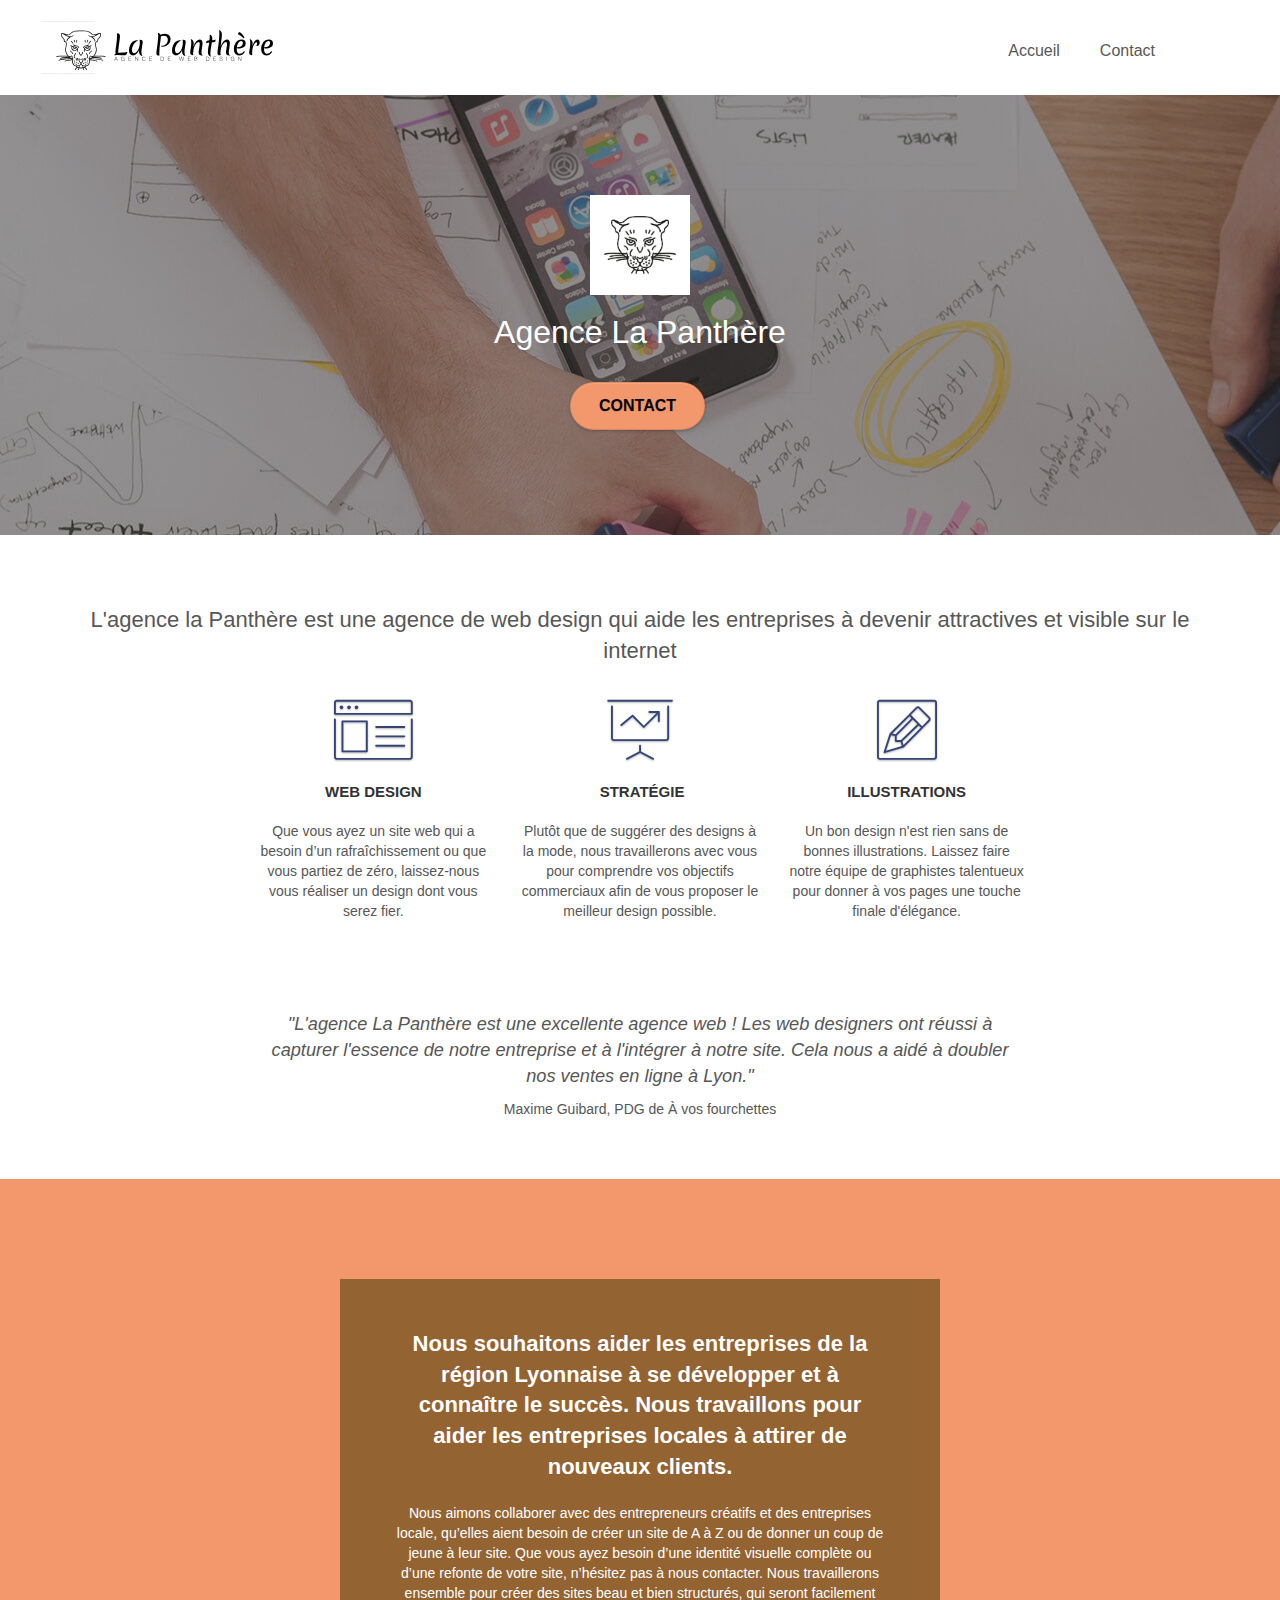
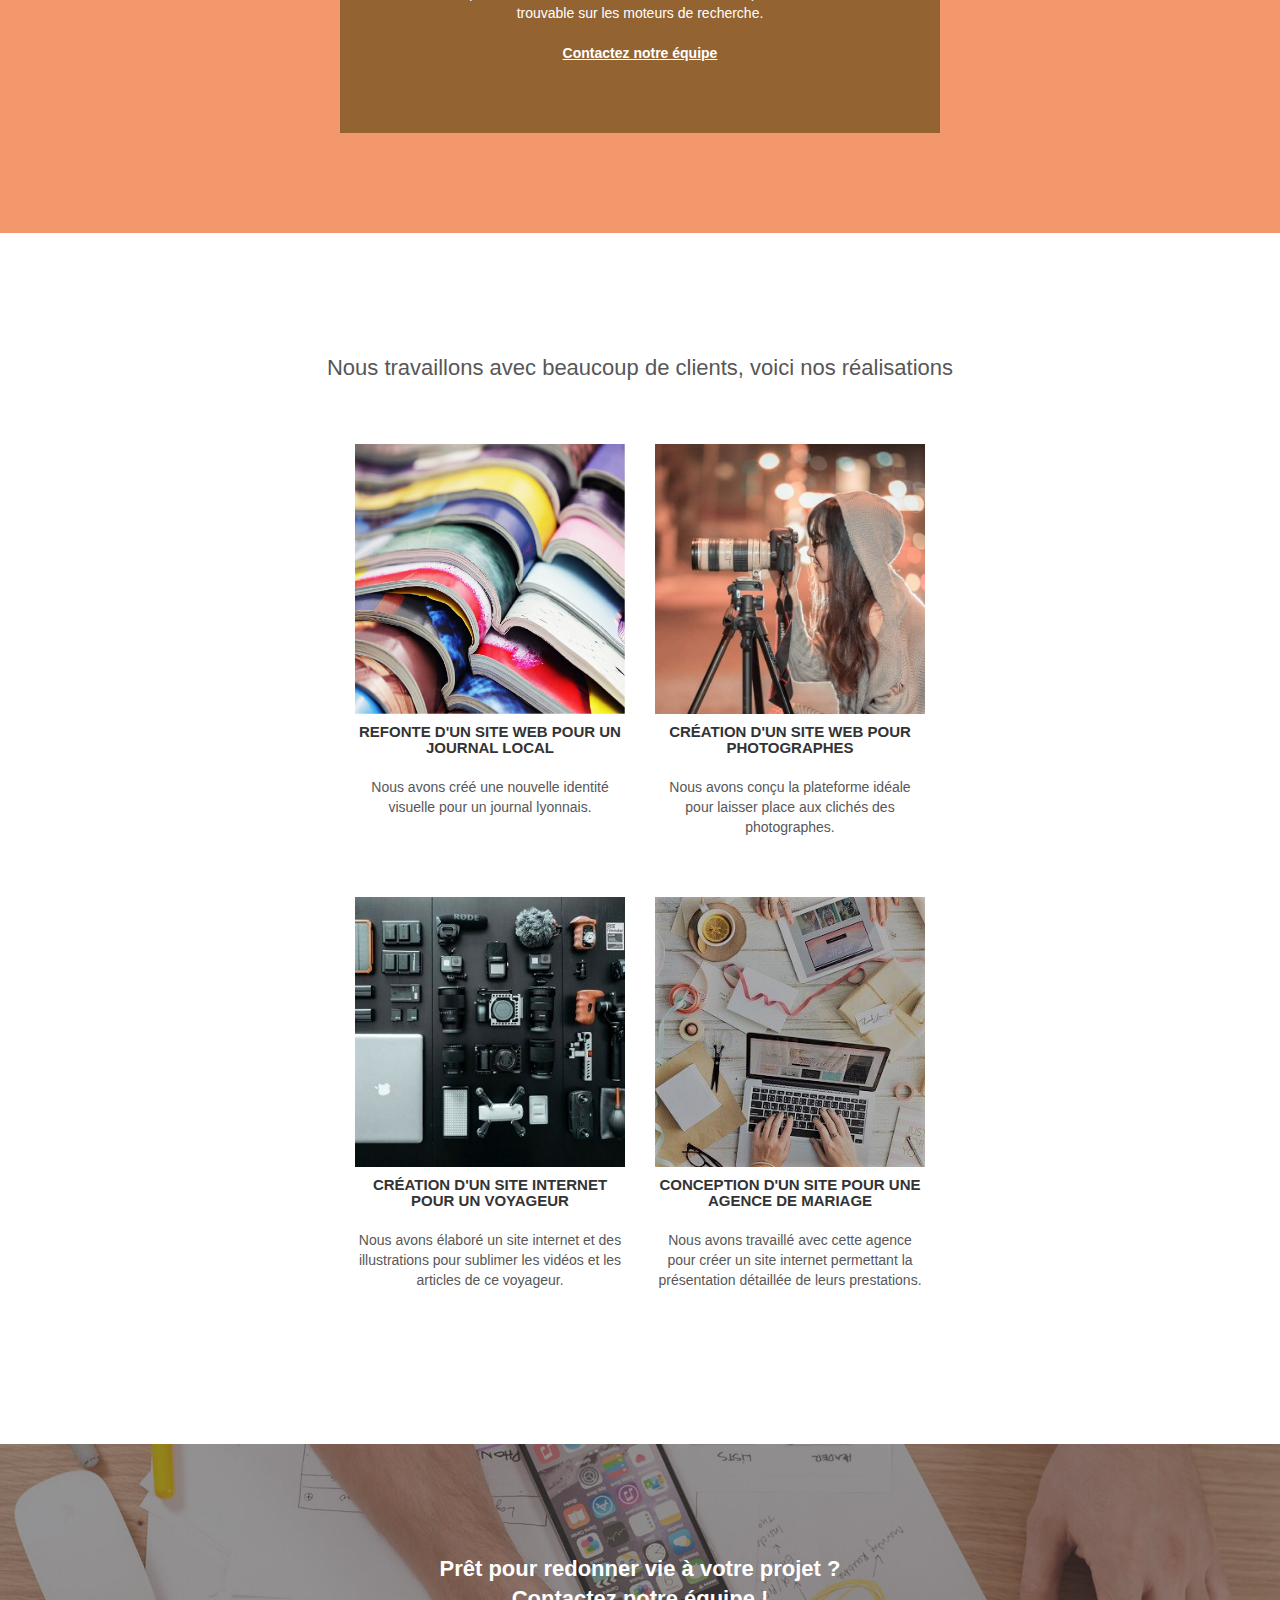
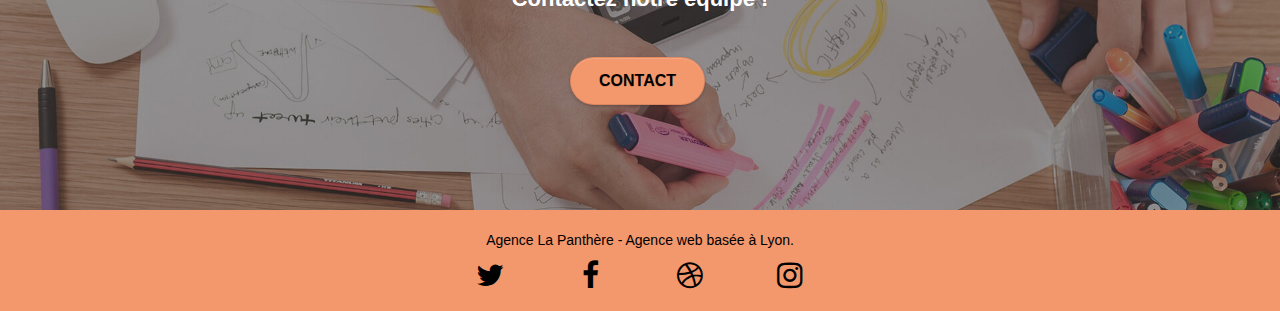
<file: index.html>
<!doctype html>
<html lang="FR">
<head>
    <meta charset="utf-8">
    <meta name="description" content="Agence WEB à Lyon, web design, design de site web, site internet">
    <meta name="viewport" content="width=device-width, initial-scale=1.0, viewport-fit=cover">
    <link rel="shortcut icon" type="image/png" href="favicon.jpg">
    
	<link rel="stylesheet" type="text/css" href="./css/bootstrap.css">
	<link rel="stylesheet" type="text/css" href="style.css">
	<link rel="stylesheet" type="text/css" href="./css/font-awesome.css">
	<link rel="stylesheet" type="text/css" href="./css/et-line.css">
	
    
	<script src="./js/jquery-2.1.0.js"></script>
	<script src="./js/bootstrap.js"></script>
	<script src="./js/blocs.js"></script>
	<script src="./js/jquery.touchSwipe.js" defer></script>
	<script src="./js/gmaps.js"></script>
    <title>La panthère agence WEB</title>

    
<!-- Analytics -->
 
<!-- Analytics END -->
    
</head>
<body>
<!-- Principal conteneur -->
<div class="page-container">
    
<!-- bloc-0 -->
<div class="bloc bgc-white l-bloc " id="bloc-0">
	<div class="container bloc-sm">

		<nav class="navbar row">
			<div class="navbar-header">
				<div class="keywords" style="color:#cccccc;font-size:1px;">Agence web à paris, stratégie web, web design, illustrations, design de site web, site web, web, internet, site internet, site</div>
				<a class="navbar-brand" href="index.html"><img src="img/agence-la-panthere-monochrome.svg" alt="logo agence la panthère" height="40" /></a>
				<div class="keywords" style="color:#cccccc;font-size:1px;">Agence web à paris, stratégie web, web design, illustrations, design de site web, site web, web, internet, site internet, site</div>
				<button id="nav-toggle" type="button" class="ui-navbar-toggle navbar-toggle" data-toggle="collapse" data-target=".navbar-1">
					<span class="sr-only">Toggle navigation</span><span class="icon-bar"></span><span class="icon-bar"></span><span class="icon-bar"></span>
				</button>
			</div>
			<div class="collapse navbar-collapse navbar-1 special-dropdown-nav">
				<ul class="site-navigation nav navbar-nav">
					<li>
						<a href="index.html">Accueil</a>
					</li>
					<li>
						<a href="contact.html">Contact</a>
					</li>
				</ul>
			</div>
		</nav>
	</div>
</div>
<!-- bloc-0 END -->

<!-- bloc-1-presentation -->
<div class="bloc bgc-dark-slate-blue bg-banniere d-bloc bg-t-edge bloc-bg-texture texture-paper b-parallax" id="bloc-1-hero">
	<div class="container bloc-lg">
		<div class="row tight-width-whitespace">
			<div class="col-sm-12">
				<img src="img/logo.png" class="center-block image-resize-mode" width="100" alt="logo agence la panthère" />
				<h1 class="text-center hero-bloc-text tc-white ">
					Agence La Panthère
				</h1>
				<div class="text-center">
					<a href="contact.html" class="btn btn-lg btn-clean btn-rd cta-hero btn-atomic-tangerine" id="cta-hero">Contact</a>
				</div>
			</div>
		</div>
	</div>
</div>
<!-- bloc-1-presentation END -->

<!-- bloc-2-services -->
<div class="bloc bgc-white l-bloc" id="bloc-2-services">
	<div class="container bloc-md">
		<div class="row">
			<div class="col-sm-12 text-center">
				<h2>L'agence la Panthère est une agence de web design qui aide les entreprises à devenir attractives et visible sur le internet</h2>
			</div>
		</div>
		<div class="row voffset-lg med-width-whitespace">
			<div class="col-sm-4">
				<div class="text-center">
					<span class="et-icon-browser sm-shadow icon-dark-slate-blue icons icon-lg"></span>
				</div>
				<h3 class="mg-md text-center to-uppercase">
					Web design
				</h3>
				<p class="text-center ">
					Que vous ayez un site web qui a besoin d&rsquo;un rafraîchissement ou que vous partiez de zéro, laissez-nous vous réaliser un design dont vous serez fier.
				</p>
			</div>
			<div class="col-sm-4">
				<div class="text-center">
					<span class="et-icon-presentation sm-shadow icon-dark-slate-blue icons icon-lg"></span>
				</div>
				<h3 class="mg-md text-center to-uppercase">
					&nbsp;Stratégie
				</h3>
				<p class="text-center ">
					Plutôt que de suggérer des designs à la mode, nous travaillerons avec vous pour comprendre vos objectifs commerciaux afin de vous proposer le meilleur design possible.<br>
				</p>
			</div>
			<div class="col-sm-4">
				<div class="text-center">
					<span class="et-icon-edit sm-shadow icon-dark-slate-blue icons icon-lg"></span>
				</div>
				<h3 class="mg-md text-center to-uppercase">
					Illustrations
				</h3>
				<p class="text-center ">
					Un bon design n'est rien sans de bonnes illustrations. Laissez faire notre équipe de graphistes talentueux pour donner à vos pages une touche finale d'élégance.
				</p>
			</div>
		</div>
		<div class="row voffset-lg voffset">
			<div class="col-xs-12 col-md-8 col-md-offset-2 text-center">
				<p class="citation">"L'agence La Panthère est une excellente agence web ! Les web designers ont réussi à capturer l'essence de notre entreprise et à l'intégrer à notre site. Cela nous a aidé à doubler nos ventes en ligne à Lyon."</p>
				<p class="auteur">Maxime Guibard, PDG de À vos fourchettes</p>
			</div>
		</div>
	</div>
</div>
<!-- bloc-2-services END -->

<!-- bloc-3-what-i-do -->
<div class="bloc tc-white bgc-atomic-tangerine bg-presentation d-bloc bloc-bg-texture texture-paper b-parallax" id="bloc-3-what-i-do">
	<div class="container bloc-lg">
		<div class="row tight-width-whitespace black-background">
			<div class="col-sm-12">
				<h2 class="mg-md text-center tc-white">
					Nous souhaitons aider les entreprises de la région Lyonnaise à se développer et à connaître le succès. Nous travaillons pour aider les entreprises locales à attirer de nouveaux clients.
				</h2>
				<p class="text-center white edit-to-white">
					Nous aimons collaborer avec des entrepreneurs créatifs et des entreprises locale, qu’elles aient besoin de créer un site de A à Z ou de donner un coup de jeune à leur site. Que vous ayez besoin d’une identité visuelle complète ou d’une refonte de votre site, n’hésitez pas à nous contacter. Nous travaillerons ensemble pour créer des sites beau et bien structurés, qui seront facilement trouvable sur les moteurs de recherche. <br><br><a class="ltc-white bold-link" href="contact.html">Contactez notre équipe</a><br>
				</p>
			</div>
		</div>
	</div>
</div>
<!-- bloc-3-what-i-do END -->

<!-- bloc-4-portfolio -->
<div class="bloc bgc-white bg-lines-h2-bg bg-repeat l-bloc" id="bloc-4-portfolio">
	<div class="container bloc-lg">
		<div class="row">
			<div class="col-sm-12 text-center">
				<h2>Nous travaillons avec beaucoup de clients, voici nos réalisations</h2>
			</div>
		</div>
		<div class="row tight-width-whitespace portfolio-row">
			<div class="col-sm-6">
				<a href="#" data-lightbox="img/1.jpg" data-gallery-id="gallery-1" data-caption="Refonte d'un site web pour un journal local" data-frame="snapshot-lb"><img src="img/1.jpg" alt="portfolio journal" class="img-responsive portfolio-thumb" /></a>
				<h3 class="mg-md text-center to-uppercase">
					Refonte d'un site web pour un journal local
				</h3>
				<p class="text-center">
					Nous avons créé une nouvelle identité visuelle pour un journal lyonnais.
				</p>
			</div>
			<div class="col-sm-6">
				<a href="#" data-lightbox="img/2.jpg" data-gallery-id="gallery-1" data-caption="Création d'un site web pour photographes" data-frame="snapshot-lb"><img src="img/2.jpg" class="img-responsive portfolio-thumb" alt="site web photographes" /></a>
				<h3 class="mg-md text-center to-uppercase">
					Création d'un site web pour photographes
				</h3>
				<p class="text-center">
					Nous avons conçu la plateforme idéale pour laisser place aux clichés des photographes.
				</p>
			</div>
		</div>
		<div class="row tight-width-whitespace portfolio-row">
			<div class="col-sm-6">
				<a href="#" data-lightbox="img/3.jpg" data-gallery-id="gallery-1" data-caption="Création d'un site internet pour un voyageur" data-frame="snapshot-lb"><img src="img/3.jpg" class="img-responsive portfolio-thumb" alt="site web voyageur"/></a>
				<h3 class="mg-md text-center to-uppercase">
					Création d'un site internet pour un voyageur
				</h3>
				<p class="text-center">
					Nous avons élaboré un site internet et des illustrations pour sublimer les vidéos et les articles de ce voyageur.
				</p>
			</div>
			<div class="col-sm-6">
				<a href="#" data-lightbox="img/4.jpg" data-gallery-id="gallery-1" data-caption="Conception d'un site pour une agence de mariage" data-frame="snapshot-lb"><img src="img/4.jpg" class="img-responsive portfolio-thumb" alt="site web agence de mariage" /></a>
				<h3 class="mg-md text-center to-uppercase">
					Conception d'un site pour une agence de mariage
				</h3>
				<p class="text-center">
					Nous avons travaillé avec cette agence pour créer un site internet permettant la présentation détaillée de leurs prestations.
				</p>
			</div>
		</div>
	</div>
</div>
<!-- bloc-4-portfolio END -->

<!-- bloc-5-cta -->
<div class="bloc bgc-dark-slate-blue bg-banniere d-bloc bloc-bg-texture texture-paper" id="bloc-5-cta">
	<div class="container bloc-lg">
		<div class="row">
			<h2 class="mg-md text-center tc-white">
				Prêt pour redonner vie à votre projet ?<br>Contactez notre équipe !
			</h2>
			<div class="col-sm-12 text-center">
				<a href="contact.html" class="btn btn-atomic-tangerine btn-clean btn-rd btn-lg cta-hero">Contact</a>
			</div>
		</div>
	</div>
</div>
<!-- bloc-5-cta END -->

<!-- Footer - bloc-8 -->
<div class="bloc bgc-atomic-tangerine d-bloc" id="bloc-8">
	<div class="container bloc-sm">
		<div class="row">
			<div class="col-sm-12">
				<p class="text-center white">
					Agence La Panthère - Agence web basée à Lyon.<br>
				</p>
				<div class="row row-no-gutters social">
					<div class="col-sm-3">
						<div class="text-center">
							<a class="social" href="index.html"><span class="fa fa-twitter icon-md black"></span></a>
						</div>
					</div>
					<div class="col-sm-3">
						<div class="text-center">
							<a class="social" href="index.html"><span class="fa fa-facebook icon-md black"></span></a>
						</div>
					</div>
					<div class="col-sm-3">
						<div class="text-center">
							<a class="social" href="index.html"><span class="fa fa-dribbble icon-md black"></span></a>
						</div>
					</div>
					<div class="col-sm-3">
						<div class="text-center">
							<a class="social" href="index.html"><span class="fa fa-instagram icon-md black"></span></a>
						</div>
					</div>
			</div>
		</div>
	</div>
</div>
<!-- Footer - bloc-8 END -->

</div>
</div>
<!-- Principal conteneur END -->

</body>
</html>
</file>
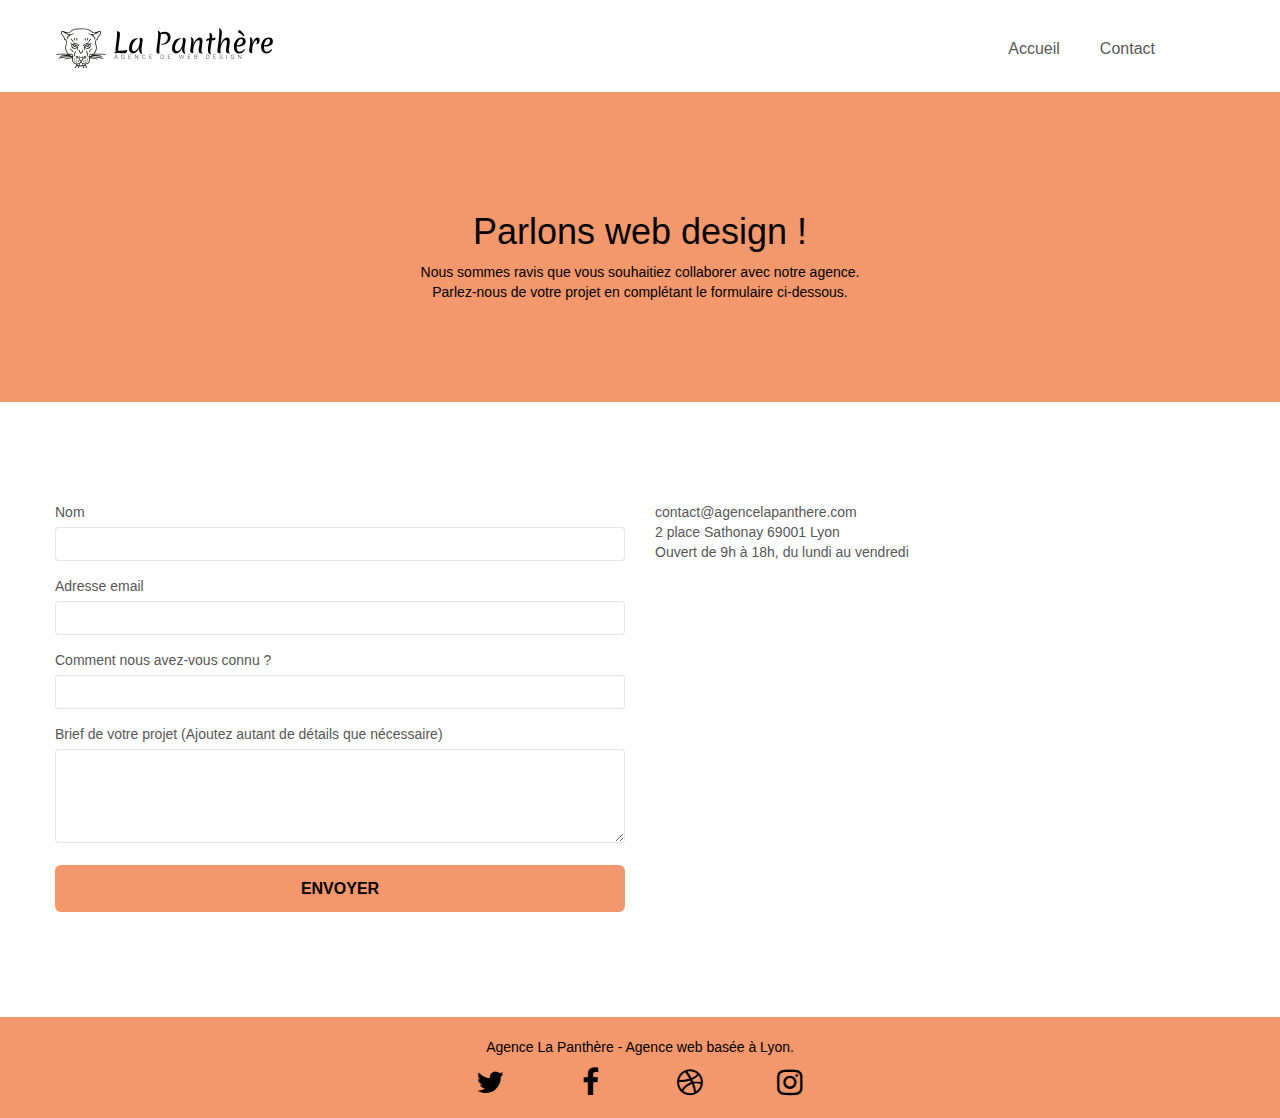
<file: contact.html>
<!doctype html>
<html lang="FR">
<head>
    <meta charset="utf-8">
    <meta name="description" content="Agence WEB à Lyon, web design, design de site web, site internet">
    <meta name="viewport" content="width=device-width, initial-scale=1.0, viewport-fit=cover">
    <link rel="shortcut icon" type="image/png" href="favicon.jpg">
    
	<link rel="stylesheet" type="text/css" href="./css/bootstrap.css">
	<link rel="stylesheet" type="text/css" href="style.css">
	<link rel="stylesheet" type="text/css" href="./css/font-awesome.css">
	<link rel="stylesheet" type="text/css" href="./css/et-line.css">

    
	<script src="./js/jquery-2.1.0.js"></script>
	<script src="./js/bootstrap.js"></script>
	<script src="./js/blocs.js"></script>
	<script src="./js/jqBootstrapValidation.js"></script>
	<script src="./js/formHandler.js"></script>
    <title>Contact - La panthère agence WEB</title>

    
<!-- Analytics -->
 
<!-- Analytics END -->
    
</head>
<body>
<!-- Principal conteneur -->
<div class="page-container">
    
<!-- bloc-0 -->
<div class="bloc bgc-white l-bloc " id="bloc-0">
	<div class="container bloc-sm">

		<nav class="navbar row">
			<div class="navbar-header">
				<a class="navbar-brand" href="index.html"><img src="img/agence-la-panthere-monochrome.svg" alt="logo agence la panthère" height="40" width="217" /></a>
				<button id="nav-toggle" type="button" class="ui-navbar-toggle navbar-toggle" data-toggle="collapse" data-target=".navbar-1">
					<span class="sr-only">Toggle navigation</span><span class="icon-bar"></span><span class="icon-bar"></span><span class="icon-bar"></span>
				</button>
			</div>
			<div class="collapse navbar-collapse navbar-1 special-dropdown-nav">
				<ul class="site-navigation nav navbar-nav">
					<li>
						<a href="index.html">Accueil</a>
					</li>
					<li>
						<a href="contact.html">Contact</a>
					</li>
				</ul>
			</div>
		</nav>
	</div>
</div>
<!-- bloc-0 END -->

<!-- bloc-6 -->
<div class="bloc bg-dots-bg bg-repeat bgc-atomic-tangerine d-bloc bloc-bg-texture texture-paper" id="bloc-6">
	<div class="container bloc-lg">
		<div class="row">
			<div class="col-sm-12">
				<h1 class="text-center hero-bloc-text tc-white text-black">
					Parlons web design !
				</h1>
				<p class="text-center mg-lg tc-white tight-width-whitespace text-black">
					Nous sommes ravis que vous souhaitiez collaborer avec notre agence.<br>
					Parlez-nous de votre projet en complétant le formulaire ci-dessous.
				</p>
			</div>
		</div>
	</div>
</div>
<!-- bloc-6 END -->

<!-- bloc-7 -->
<div class="bloc bgc-white l-bloc" id="bloc-7">
	<div class="container bloc-lg">
		<div class="row">
			<div class="col-sm-6">
				<form id="form_1" novalidate success-msg="Your message has been sent." fail-msg="Sorry it seems that our mail server is not responding, Sorry for the inconvenience!">
					<div class="form-group">
						<label for="name">
							Nom
						</label>
						<input id="name" class="form-control" required />
					</div>
					<div class="form-group">
						<label for="email">
							Adresse email
						</label>
						<input id="email" class="form-control" type="email" required />
					</div>
					<div class="form-group">
						<label for="input_504">
							Comment nous avez-vous connu ?
						</label>
						<input class="form-control" type="email" required id="input_504" />
					</div>
					<div class="form-group">
						<label for="message">
							Brief de votre projet (Ajoutez autant de détails que nécessaire)<br>
						</label><textarea id="message" class="form-control" rows="4" cols="43" required></textarea>
					</div> 
					<button class="bloc-button btn btn-lg btn-block cta-hero btn-atomic-tangerine" type="submit">
						Envoyer
					</button>
				</form>
			</div>
			<div class="col-sm-6">
				<p>
					contact@agencelapanthere.com<br>2 place Sathonay 69001 Lyon<br>Ouvert de 9h à 18h, du lundi au vendredi<br>
				</p>
			</div>
		</div>
	</div>
</div>
<!-- bloc-7 END -->

<!-- ScrollToTop Button -->
<a class="bloc-button btn btn-d scrollToTop" onclick="scrollToTarget('1')"><span class="fa fa-chevron-up"></span></a>
<!-- ScrollToTop Button END-->


<!-- Footer - bloc-8 -->
<div class="bloc bgc-atomic-tangerine d-bloc" id="bloc-8">
	<div class="container bloc-sm">
		<div class="row">
			<div class="col-sm-12">
				<p class="text-center white text-add">
					Agence La Panthère - Agence web basée à Lyon.<br>
				</p>
				<div class="row row-no-gutters social">
					<div class="col-sm-3">
						<div class="text-center">
							<a class="social" href="index.html"><span class="fa fa-twitter icon-md black"></span></a>
						</div>
					</div>
					<div class="col-sm-3">
						<div class="text-center">
							<a class="social" href="index.html"><span class="fa fa-facebook icon-md black"></span></a>
						</div>
					</div>
					<div class="col-sm-3">
						<div class="text-center">
							<a class="social" href="index.html"><span class="fa fa-dribbble icon-md black"></span></a>
						</div>
					</div>
					<div class="col-sm-3">
						<div class="text-center">
							<a class="social" href="index.html"><span class="fa fa-instagram icon-md black"></span></a>
						</div>
					</div>
				</div>
			</div>
		</div>
	</div>
</div>
<!-- Footer - bloc-8 END -->

</div>
<!-- Principal conteneur END -->
    

</body>
</html>
</file>
<file: style.css>
body {
    margin: 0;
    padding: 0;
    background: #FFF;
    overflow-x: hidden;
    -webkit-font-smoothing: antialiased;
    -moz-osx-font-smoothing: grayscale;
}

a,
button {
    transition: all .3s ease-in-out;
}

a:hover {
    text-decoration: none;
    cursor: pointer;
}

#page-loading-blocs-notifaction {
    position: fixed;
    top: 0;
    bottom: 0;
    width: 100%;
    z-index: 100000;
    background: #FFFFFF url("img/pageload-spinner.gif") no-repeat center center;
}

.bloc {
    clear: both;
    background: 50% 50% no-repeat;
    padding: 0 50px;
    -webkit-background-size: cover;
    -moz-background-size: cover;
    -o-background-size: cover;
    background-size: cover;
    position: relative;
}

.bloc .container {
    padding-left: 0;
    padding-right: 0;
}

.bloc-lg {
    padding: 100px 50px;
}

.bloc-md {
    padding: 50px;
}

.bloc-sm {
    padding: 20px 50px;
}

.bg-center,
.bg-l-edge,
.bg-r-edge,
.bg-t-edge,
.bg-b-edge,
.bg-tl-edge,
.bg-bl-edge,
.bg-tr-edge,
.bg-br-edge,
.bg-repeat {
    -webkit-background-size: auto!important;
    -moz-background-size: auto!important;
    -o-background-size: auto!important;
    background-size: auto!important;
}

.bg-repeat {
    background: repeat;
}

.bg-t-edge {
    background: top no-repeat;
}

.bloc-bg-texture::before {
    content: "";
    background-size: 2px 2px;
    position: absolute;
    top: 0;
    bottom: 0;
    left: 0;
    right: 0;
}

/* .texture-paper::before {
    background: url("img/texture-paper.png");
    background-size: 280px 280px;
} */

.b-parallax {
    background-attachment: fixed;
}

.d-bloc {
    color: rgba(255, 255, 255, .7);
}

.d-bloc button:hover {
    color: rgba(255, 255, 255, .9);
}

.d-bloc .icon-round,
.d-bloc .icon-square,
.d-bloc .icon-rounded,
.d-bloc .icon-semi-rounded-a,
.d-bloc .icon-semi-rounded-b {
    border-color: rgba(255, 255, 255, .9);
}

.d-bloc .divider-h span {
    border-color: rgba(255, 255, 255, .2);
}

.d-bloc .a-btn,
.d-bloc .navbar a,
.d-bloc .navbar-brand,
.d-bloc a .icon-sm,
.d-bloc a .icon-md,
.d-bloc a .icon-lg,
.d-bloc a .icon-xl,
.d-bloc h1 a,
.d-bloc h2 a,
.d-bloc h3 a,
.d-bloc h4 a,
.d-bloc h5 a,
.d-bloc h6 a,
.d-bloc p a {
    color: rgba(255, 255, 255, .6);
}

.black {
    color: black!important;
}

.d-bloc .a-btn:hover,
.d-bloc .navbar a:hover,
.d-bloc .navbar-brand:hover,
.d-bloc a:hover .icon-sm,
.d-bloc a:hover .icon-md,
.d-bloc a:hover .icon-lg,
.d-bloc a:hover .icon-xl,
.d-bloc h1 a:hover,
.d-bloc h2 a:hover,
.d-bloc h3 a:hover,
.d-bloc h4 a:hover,
.d-bloc h5 a:hover,
.d-bloc h6 a:hover,
.d-bloc p a:hover {
    color: rgba(255, 255, 255, 1);
}

.d-bloc .navbar-toggle .icon-bar {
    background: rgba(255, 255, 255, 1);
}

.d-bloc .btn-wire,
.d-bloc .btn-wire:hover {
    color: rgba(255, 255, 255, 1);
    border-color: rgba(255, 255, 255, 1);
}

.d-bloc .panel {
    color: rgba(0, 0, 0, .5);
}

.d-bloc .panel button:hover {
    color: rgba(0, 0, 0, .7);
}

.d-bloc .panel icon {
    border-color: rgba(0, 0, 0, .7);
}

.d-bloc .panel .divider-h span {
    border-color: rgba(0, 0, 0, .1);
}

.d-bloc .panel .a-btn {
    color: rgba(0, 0, 0, .6);
}

.d-bloc .panel .a-btn:hover {
    color: rgba(0, 0, 0, 1);
}

.d-bloc .panel .btn-wire,
.d-bloc .panel .btn-wire:hover {
    color: rgba(0, 0, 0, .7);
    border-color: rgba(0, 0, 0, .3);
}

.d-bloc .panel,
.l-bloc {
    color: rgba(0, 0, 0, .5);
}

.d-bloc .panel button:hover,
.l-bloc button:hover {
    color: rgba(0, 0, 0, .7);
}

.l-bloc .icon-round,
.l-bloc .icon-square,
.l-bloc .icon-rounded,
.l-bloc .icon-semi-rounded-a,
.l-bloc .icon-semi-rounded-b {
    border-color: rgba(0, 0, 0, .7);
}

.d-bloc .panel .divider-h span,
.l-bloc .divider-h span {
    border-color: rgba(0, 0, 0, .1);
}

.d-bloc .panel .a-btn,
.l-bloc .a-btn,
.l-bloc .navbar a,
.l-bloc .navbar-brand,
.l-bloc a .icon-sm,
.l-bloc a .icon-md,
.l-bloc a .icon-lg,
.l-bloc a .icon-xl,
.l-bloc h1 a,
.l-bloc h2 a,
.l-bloc h3 a,
.l-bloc h4 a,
.l-bloc h5 a,
.l-bloc h6 a,
.l-bloc p a {
    color: rgba(0, 0, 0, .6);
}

.d-bloc .panel .a-btn:hover,
.l-bloc .a-btn:hover,
.l-bloc .navbar a:hover,
.l-bloc .navbar-brand:hover,
.l-bloc a:hover .icon-sm,
.l-bloc a:hover .icon-md,
.l-bloc a:hover .icon-lg,
.l-bloc a:hover .icon-xl,
.l-bloc h1 a:hover,
.l-bloc h2 a:hover,
.l-bloc h3 a:hover,
.l-bloc h4 a:hover,
.l-bloc h5 a:hover,
.l-bloc h6 a:hover,
.l-bloc p a:hover {
    color: rgba(0, 0, 0, 1);
}

.l-bloc .navbar-toggle .icon-bar {
    color: rgba(0, 0, 0, .6);
}

.d-bloc .panel .btn-wire,
.d-bloc .panel .btn-wire:hover,
.l-bloc .btn-wire,
.l-bloc .btn-wire:hover {
    color: rgba(0, 0, 0, .7);
    border-color: rgba(0, 0, 0, .3);
}

.voffset {
    margin-top: 30px;
}

.voffset-lg {
    margin-top: 80px;
}

.citation {
    font-style: italic;
    font-size: 1.3em;
}

.author {
    font-size: 1.3em;
}

.row-no-gutters {
    margin-right: 0;
    margin-left: 0;
}

.row.row-no-gutters > [class^="col-"],
.row.row-no-gutters > [class*=" col-"] {
    padding-right: 0;
    padding-left: 0;
}

#bloc-1-hero h1 {
    font-size: 32px;
}

.navbar {
    margin-bottom: 0;
    z-index: 1;
}

.navbar-brand {
    height: auto;
    padding: 3px 15px;
    font-size: 25px;
    font-weight: normal;
    font-weight: 600;
    line-height: 44px;
}

.navbar-brand img {
    max-height: 200px;
    margin: 0 5px 0 0;
    display: inline;
}

.navbar-brand img[src$=svg] {
    min-width: 100px;
}

.nav-center .navbar-brand img {
    margin: 0;
}

.navbar .nav {
    padding-top: 2px;
    margin-right: -16px;
    float: right;
    z-index: 1;
}

.nav > li {
    float: left;
    margin-top: 4px;
    font-size: 16px;
}

.navbar-nav .open .dropdown-menu > li > a {
    text-align: inherit;
}

.nav > li a:hover,
.nav > li a:focus {
    background: transparent;
}

.navbar-toggle {
    margin: 10px 10px 0 0;
    border: 0px;
}

.navbar-toggle:hover {
    background: transparent!important;
}

.navbar-toggle .icon-bar {
    background-color: rgba(0, 0, 0, .5);
    width: 26px;
}

.nav-invert .navbar .nav {
    float: left;
}

.nav-invert .navbar-header,
.nav-invert .navbar-brand {
    float: right;
    position: relative;
    z-index: 2;
}

@media (min-width: 768px) {
    .site-navigation {
        position: absolute;
        top: 50%;
        right: 75px;
        transform: translate(0, -50%);
        -webkit-transform: translateY(-50%);
        display: flex;
        gap: 1rem;
        list-style: none;
    }
    .nav > li .dropdown-menu a,
    .nav > li .dropdown-menu a:hover {
        color: #484848;
    }
    .nav-invert .site-navigation {
        left: 0;
        right: 0;
    }
    .nav-center {
        text-align: center;
    }
    .nav-center .navbar-header {
        width: 100%;
    }
    .nav-center .navbar-header,
    .nav-center .navbar-brand,
    .nav-center .nav > li {
        float: none;
        display: inline-block;
    }
    .nav-center .site-navigation {
        position: relative;
        width: 100%;
        right: 0;
        margin-right: 0px;
        margin-top: 20px;
    }
    .nav-center.mini-nav .navbar-toggle {
        float: none;
        margin: 10px auto 0;
    }
}

.nav > li > .dropdown a {
    background: none!important;
    display: block;
    padding: 14px 15px;
}

nav .caret {
    margin: 0 5px;
}

.dropdown-menu .dropdown-menu {
    top: -8px;
    left: 100%;
}

.dropdown-menu .dropmenu-flow-right {
    top: 100%;
    left: 0;
    margin-left: -1px;
    border-top-left-radius: 0;
    border-top-right-radius: 0;
}

.dropdown-menu .dropdown span {
    border: 4px solid black;
    border-top-color: transparent;
    border-right-color: transparent;
    border-bottom-color: transparent;
    margin: 6px -5px 0 0!important;
    float: right;
}

.mg-md {
    margin-top: 10px;
    margin-bottom: 20px;
    font-weight: bold;
}

.to-uppercase {
    text-transform: uppercase;
}

.mg-lg {
    margin-top: 10px;
    margin-bottom: 40px;
}

.btn {
    margin: 0 5px 5px 0;
}

.btn.pull-right {
    margin: 0 0 5px 5px;
}

.btn-d {
    color: white!important;
}

.btn-d,
.btn-d:hover,
.btn-d:focus {
    color: #FFF;
    background: rgba(0, 0, 0, .3);
}

.btn-rd {
    border-radius: 40px;
}

.btn-clean {
    border: 1px solid rgba(0, 0, 0, .08);
    border-bottom-color: rgba(0, 0, 0, .1);
    text-shadow: 0 1px 0 rgba(0, 0, 1, .1);
    box-shadow: 0 1px 3px rgba(0, 0, 1, .25), inset 0 1px 0 0 rgba(255, 255, 255, .15);
}

.icon-md {
    font-size: 30px!important;
}

.icon-lg {
    font-size: 60px!important;
}

.sm-shadow {
    text-shadow: 0 1px 2px rgba(0, 0, 0, .3);
}

.panel-sq,
.panel-sq .panel-heading,
.panel-sq .panel-footer {
    border-radius: 0;
}

.panel-rd {
    border-radius: 30px;
}

.panel-rd .panel-heading {
    border-radius: 29px 29px 0 0;
}

.panel-rd .panel-footer {
    border-radius: 0 0 29px 29px;
}

.form-control {
    border-color: rgba(0, 0, 0, .1);
    box-shadow: none;
}

.scrollToTop {
    width: 40px;
    height: 40px;
    position: fixed;
    bottom: 20px;
    right: 20px;
    opacity: 0;
    z-index: 500;
    transition: all .3s ease-in-out;
}

.scrollToTop span {
    margin-top: 6px;
}

.showScrollTop {
    font-size: 14px;
    opacity: 1;
}

a[data-lightbox] {
    position: relative;
    display: block;
    text-align: center;
}

a[data-lightbox]:hover::before {
    content: "+";
    font-family: "HelveticaNeue-Light", "Helvetica Neue Light", "Helvetica Neue", Helvetica, Arial;
    font-size: 32px;
    width: 50px;
    height: 50px;
    margin-left: -25px;
    border-radius: 50%;
    background: rgba(0, 0, 0, .6);
    color: #FFF;
    font-weight: 100;
    z-index: 1;
    position: absolute;
    top: 50%;
    transform: translateY(-50%);
    -webkit-transform: translateY(-50%);
}

a[data-lightbox]:hover img {
    opacity: 0.6;
    -webkit-animation-fill-mode: none;
    animation-fill-mode: none;
}

#lightbox-modal {
    display: flex;
    align-items: center;
}

#lightbox-modal .modal-dialog {
    width: 90%;
    max-width: 900px;
    margin: 0 auto 0;
}

#lightbox-modal .modal-dialog img {
    max-height: 90vh;
    margin: 0 auto;
}

.lightbox-caption {
    padding: 20px;
    color: #FFF;
    background: rgba(0, 0, 0, .5);
    position: absolute;
    left: 15px;
    right: 15px;
    bottom: 5px;
}

.close-lightbox {
    color: #FFF;
    font-size: 30px;
    position: absolute;
    top: 20px;
    right: 20px;
    z-index: 20;
    background: rgba(0, 0, 0, .5);
    border: none;
    line-height: 30px;
    padding: 0 9px 5px;
    opacity: 0.3;
}

.close-lightbox:hover,
.next-lightbox:hover,
.prev-lightbox:hover {
    opacity: 1.0;
    color: #FFF;
}

.next-lightbox,
.prev-lightbox {
    font-size: 20px;
    color: rgba(255, 255, 255, .9);
    background: rgba(0, 0, 0, .5);
    transition: all .2s ease-in-out;
    position: absolute;
    top: 45%;
    z-index: 1;
    opacity: 0.4;
}

.next-lightbox {
    padding: 6px 8px 1px 13px;
    right: 25px;
}

.prev-lightbox {
    padding: 6px 13px 1px 10px;
    left: 25px;
}

.snapshot-lb .modal-body {
    padding-bottom: 45px;
}

.snapshot-lb .lightbox-caption {
    padding: 0;
    color: rgba(0, 0, 0, .5);
    background: none;
}

h1,
h2,
h3,
h4,
h5,
h6,
p,
label,
.btn,
a {
    font-family: "helvetica";
    font-weight: 400;
    color: #575757!important;
}

.container {
    max-width: 1400px;
}

.hero-bloc-text {
    font-size: 36px;
}

.hero-bloc-text-sub {
    font-size: 36px;
}

.statement-bloc-text {
    line-height: 26px;
    font-style: italic;
    font-size: 20px;
    text-align: center;
    font-weight: lighter;
    max-width: 520px;
    margin: auto auto auto auto;
}

p {
    font-size: 14px;
}

.tight-width-whitespace {
    max-width: 600px;
    margin: auto auto auto auto;
}

.h1 {
    font-size: 20px;
    font-family: "Open Sans";
}

.cta-hero {
    margin-top: 22px;
    color: #FFFFFF!important;
    text-transform: uppercase;
    padding: 12px 28px 12px 28px;
    font-size: 16px;
    font-weight: 700;
}

.social {
    max-width: 400px;
    margin: auto auto auto auto;
}

h2 {
    font-size: 22px;
    line-height: 1.4em;
}

h3 {
    font-size: 15px;
    color: #333333!important;
}

.med-width-whitespace {
    max-width: 800px;
    margin: auto auto auto auto;
    box-shadow: 0px 0px 0px #000000;
}

h1 {
    color: #333333!important;
}

h4 {
    color: #333333!important;
}

.icons {
    margin-bottom: 14px;
    margin-top: 24px;
}

.white {
    color: #000000!important;
    justify-content: center;
}

.edit-to-white {
    color: white!important;
}
.text-add {
    justify-content: center;
    display: flex;
}

.portfolio-thumb {
    margin-bottom: 24px;
}

.img-responsive {
    margin: auto;
    width: 100%;
}

.portfolio-row {
    margin-bottom: 44px;
    margin-top: 50px;
}

.avatar {
    box-shadow: 0px 4px 9px rgba(0, 0, 0, 0.3);
}

.black-background {
    background-color: rgb(111 79 28 / 72%);
    padding: 40px 40px 40px 40px;
}

.bold-link {
    font-weight: 900;
    text-decoration: underline!important;
}

.bgc-white {
    background-color: hsl(0, 0%, 100%);
}

.bgc-dark-slate-blue {
    background-color: #364577;
}

.bgc-atomic-tangerine {
    background-color: #F3976C;
}

.tc-white {
    color: #ffffff!important;
    display: flex;
    justify-content: center;
}

.text-black {
    color: #000000!important;
}

.btn-atomic-tangerine {
    background: #F3976C;
    color: #000000!important;
}

.btn-atomic-tangerine:hover {
    background: #c27956!important;
    color: #FFFFFF!important;
}

.ltc-white {
    color: #FFFFFF!important;
    display: flex;
    justify-content: center;
}

.ltc-white:hover {
    color: #cccccc!important;
}

.ltc-atomic-tangerine {
    color: #F3976C!important;
}

.ltc-atomic-tangerine:hover {
    color: #c27956!important;
}

.icon-dark-slate-blue {
    color: #364577!important;
    border-color: #364577!important;
}

.bg-banniere {
    background-image: url("img/agence-la-panthere.jpg");
}

.bg-presentation {
    background-image: url("img/image-de-presentation.jpg");
}

.page-container {
    max-width: 1400px;
    margin: 0 auto;
}

@media (max-width: 1024px) {
    .bloc {
        padding-left: 10px;
        padding-right: 10px;
    }
    .bloc.full-width-bloc,
    .bloc-tile-2.full-width-bloc .container,
    .bloc-tile-3.full-width-bloc .container,
    .bloc-tile-4.full-width-bloc .container {
        padding-left: 0;
        padding-right: 0;
    }
}

@media (max-width: 992px) and (min-width: 768px) {
    .navbar .nav {
        max-width: 80%
    }
    .nav-center.navbar .nav {
        max-width: 100%
    }
}

@media only screen and (min-device-width: 768px) and (max-device-width: 1024px) and (orientation: landscape) {
    .b-parallax {
        background-attachment: scroll;
    }
}

@media only screen and (min-device-width: 1024px) and (max-device-width: 1366px) and (-webkit-min-device-pixel-ratio: 1.5) {
    .b-parallax {
        background-attachment: scroll;
    }
}

@media (max-width: 991px) {
    .container {
        width: 100%;
    }
    .b-parallax {
        background-attachment: scroll;
    }
    .page-container,
    #hero-bloc {
        overflow-x: hidden;
        position: relative;
    }
    .bloc {
        padding-left: constant(safe-area-inset-left);
        padding-right: constant(safe-area-inset-right);
    }
    .bloc-group,
    .bloc-group .bloc {
        display: block;
        width: 100%;
    }
    .bloc-fill-screen .fill-bloc-top-edge,
    .bloc-fill-screen .fill-bloc-bottom-edge {
        padding: 0 20px;
        padding-left: constant(safe-area-inset-left);
        padding-right: constant(safe-area-inset-right);
    }
}

@media (max-width: 767px) {
    .page-container {
        overflow-x: hidden;
        position: relative;
    }
    h1,
    h2,
    h3,
    h4,
    h5,
    h6,
    p,
    #disqus_thread {
        padding-left: 20px!important;
        padding-right: 20px!important;
    }
    .b-parallax {
        background-attachment: scroll;
    }
    .navbar .nav {
        padding-top: 0;
        border-top: 1px solid rgba(0, 0, 0, .2);
        float: none!important;
    }
    .navbar.row {
        margin-left: 0;
        margin-right: 0;
    }
    .site-navigation {
        position: inherit;
        transform: none;
        -webkit-transform: none;
        -ms-transform: none;
    }
    .nav > li {
        margin-top: 0;
        border-bottom: 1px solid rgba(0, 0, 0, .1);
        background: rgba(0, 0, 0, .05);
        text-align: left;
        padding-left: 15px;
        width: 100%;
    }
    .nav > li:hover {
        background: rgba(0, 0, 0, .08);
    }
    .dropdown .dropdown a .caret {
        float: none;
        margin: 5px 0 0 10px!important;
        border: 4px solid black;
        border-bottom-color: transparent;
        border-right-color: transparent;
        border-left-color: transparent;
    }
    #hero-bloc .navbar .nav {
        background: rgba(0, 0, 0, .8);
    }
    #hero-bloc .navbar .nav a {
        color: rgba(255, 255, 255, .6);
    }
    .hero {
        padding: 50px 0;
    }
    .hero-nav {
        left: -1px;
        right: -1px;
    }
    .navbar-collapse {
        padding: 0;
        overflow-x: hidden;
        -webkit-box-shadow: none;
        box-shadow: none;
    }
    .navbar-brand img {
        max-height: 40px;
        width: auto;
    }
    .nav-invert .navbar-header {
        float: none;
        width: 100%;
    }
    .nav-invert .navbar-toggle {
        float: left;
        margin-left: 10px;
    }
    .bloc {
        padding-left: 0;
        padding-right: 0;
    }
    .bloc-xxl,
    .bloc-xl,
    .bloc-lg {
        padding: 40px 0;
    }
    .bloc-sm,
    .bloc-md {
        padding-left: 0;
        padding-right: 0;
    }
    .bloc-tile-2 .container,
    .bloc-tile-3 .container,
    .bloc-tile-4 .container,
    .bloc-fill-screen .fill-bloc-top-edge,
    .bloc-fill-screen .fill-bloc-bottom-edge {
        padding-left: 0;
        padding-right: 0;
    }
    .a-block {
        padding: 0 10px;
    }
    .btn-dwn {
        display: none;
    }
    .voffset {
        margin-top: 5px;
    }
    .voffset-md {
        margin-top: 20px;
    }
    .voffset-lg {
        margin-top: 30px;
    }
    form {
        padding: 0px 15px 0px 15px;    
    }
    .close-lightbox {
        display: inline-block;
    }
    .blocsapp-device-iphone5 {
        background-size: 216px 425px;
        padding-top: 60px;
        width: 216px;
        height: 425px;
    }
    .blocsapp-device-iphone5 img {
        width: 180px;
        height: 320px;
    }
}

@media (max-width: 400px) {
    .bloc {
        padding-left: 0;
        padding-right: 0;
    }
}

@media (max-width: 767px) {
    .bloc-mob-center-text {
        text-align: center;
    }
}
</file>
<file: css/et-line.css>
@font-face {
    font-family: et-line;
    src: url(../fonts/et-line.eot);
    src: url(../fonts/et-line.eot?#iefix) format('embedded-opentype'), url(../fonts/et-line.woff) format('woff'), url(../fonts/et-line.ttf) format('truetype'), url(../fonts/et-line.svg#et-line) format('svg');
    font-weight: 400;
    font-style: normal
}

.et-icon-adjustments,
.et-icon-alarmclock,
.et-icon-anchor,
.et-icon-aperture,
.et-icon-attachment,
.et-icon-bargraph,
.et-icon-basket,
.et-icon-beaker,
.et-icon-bike,
.et-icon-book-open,
.et-icon-briefcase,
.et-icon-browser,
.et-icon-calendar,
.et-icon-camera,
.et-icon-caution,
.et-icon-chat,
.et-icon-circle-compass,
.et-icon-clipboard,
.et-icon-clock,
.et-icon-cloud,
.et-icon-compass,
.et-icon-desktop,
.et-icon-dial,
.et-icon-document,
.et-icon-documents,
.et-icon-download,
.et-icon-dribbble,
.et-icon-edit,
.et-icon-envelope,
.et-icon-expand,
.et-icon-facebook,
.et-icon-flag,
.et-icon-focus,
.et-icon-gears,
.et-icon-genius,
.et-icon-gift,
.et-icon-global,
.et-icon-globe,
.et-icon-googleplus,
.et-icon-grid,
.et-icon-happy,
.et-icon-hazardous,
.et-icon-heart,
.et-icon-hotairballoon,
.et-icon-hourglass,
.et-icon-key,
.et-icon-laptop,
.et-icon-layers,
.et-icon-lifesaver,
.et-icon-lightbulb,
.et-icon-linegraph,
.et-icon-linkedin,
.et-icon-lock,
.et-icon-magnifying-glass,
.et-icon-map,
.et-icon-map-pin,
.et-icon-megaphone,
.et-icon-mic,
.et-icon-mobile,
.et-icon-newspaper,
.et-icon-notebook,
.et-icon-paintbrush,
.et-icon-paperclip,
.et-icon-pencil,
.et-icon-phone,
.et-icon-picture,
.et-icon-pictures,
.et-icon-piechart,
.et-icon-presentation,
.et-icon-pricetags,
.et-icon-printer,
.et-icon-profile-female,
.et-icon-profile-male,
.et-icon-puzzle,
.et-icon-quote,
.et-icon-recycle,
.et-icon-refresh,
.et-icon-ribbon,
.et-icon-rss,
.et-icon-sad,
.et-icon-scissors,
.et-icon-scope,
.et-icon-search,
.et-icon-shield,
.et-icon-speedometer,
.et-icon-strategy,
.et-icon-streetsign,
.et-icon-tablet,
.et-icon-target,
.et-icon-telescope,
.et-icon-toolbox,
.et-icon-tools,
.et-icon-tools-2,
.et-icon-trophy,
.et-icon-tumblr,
.et-icon-twitter,
.et-icon-upload,
.et-icon-video,
.et-icon-wallet,
.et-icon-wine {
    font-family: et-line;
    speak: none;
    font-style: normal;
    font-weight: 400;
    font-variant: normal;
    text-transform: none;
    line-height: 1;
    -webkit-font-smoothing: antialiased;
    -moz-osx-font-smoothing: grayscale;
    display: inline-block
}

.et-icon-mobile:before {
    content: "\e000"
}

.et-icon-laptop:before {
    content: "\e001"
}

.et-icon-desktop:before {
    content: "\e002"
}

.et-icon-tablet:before {
    content: "\e003"
}

.et-icon-phone:before {
    content: "\e004"
}

.et-icon-document:before {
    content: "\e005"
}

.et-icon-documents:before {
    content: "\e006"
}

.et-icon-search:before {
    content: "\e007"
}

.et-icon-clipboard:before {
    content: "\e008"
}

.et-icon-newspaper:before {
    content: "\e009"
}

.et-icon-notebook:before {
    content: "\e00a"
}

.et-icon-book-open:before {
    content: "\e00b"
}

.et-icon-browser:before {
    content: "\e00c"
}

.et-icon-calendar:before {
    content: "\e00d"
}

.et-icon-presentation:before {
    content: "\e00e"
}

.et-icon-picture:before {
    content: "\e00f"
}

.et-icon-pictures:before {
    content: "\e010"
}

.et-icon-video:before {
    content: "\e011"
}

.et-icon-camera:before {
    content: "\e012"
}

.et-icon-printer:before {
    content: "\e013"
}

.et-icon-toolbox:before {
    content: "\e014"
}

.et-icon-briefcase:before {
    content: "\e015"
}

.et-icon-wallet:before {
    content: "\e016"
}

.et-icon-gift:before {
    content: "\e017"
}

.et-icon-bargraph:before {
    content: "\e018"
}

.et-icon-grid:before {
    content: "\e019"
}

.et-icon-expand:before {
    content: "\e01a"
}

.et-icon-focus:before {
    content: "\e01b"
}

.et-icon-edit:before {
    content: "\e01c"
}

.et-icon-adjustments:before {
    content: "\e01d"
}

.et-icon-ribbon:before {
    content: "\e01e"
}

.et-icon-hourglass:before {
    content: "\e01f"
}

.et-icon-lock:before {
    content: "\e020"
}

.et-icon-megaphone:before {
    content: "\e021"
}

.et-icon-shield:before {
    content: "\e022"
}

.et-icon-trophy:before {
    content: "\e023"
}

.et-icon-flag:before {
    content: "\e024"
}

.et-icon-map:before {
    content: "\e025"
}

.et-icon-puzzle:before {
    content: "\e026"
}

.et-icon-basket:before {
    content: "\e027"
}

.et-icon-envelope:before {
    content: "\e028"
}

.et-icon-streetsign:before {
    content: "\e029"
}

.et-icon-telescope:before {
    content: "\e02a"
}

.et-icon-gears:before {
    content: "\e02b"
}

.et-icon-key:before {
    content: "\e02c"
}

.et-icon-paperclip:before {
    content: "\e02d"
}

.et-icon-attachment:before {
    content: "\e02e"
}

.et-icon-pricetags:before {
    content: "\e02f"
}

.et-icon-lightbulb:before {
    content: "\e030"
}

.et-icon-layers:before {
    content: "\e031"
}

.et-icon-pencil:before {
    content: "\e032"
}

.et-icon-tools:before {
    content: "\e033"
}

.et-icon-tools-2:before {
    content: "\e034"
}

.et-icon-scissors:before {
    content: "\e035"
}

.et-icon-paintbrush:before {
    content: "\e036"
}

.et-icon-magnifying-glass:before {
    content: "\e037"
}

.et-icon-circle-compass:before {
    content: "\e038"
}

.et-icon-linegraph:before {
    content: "\e039"
}

.et-icon-mic:before {
    content: "\e03a"
}

.et-icon-strategy:before {
    content: "\e03b"
}

.et-icon-beaker:before {
    content: "\e03c"
}

.et-icon-caution:before {
    content: "\e03d"
}

.et-icon-recycle:before {
    content: "\e03e"
}

.et-icon-anchor:before {
    content: "\e03f"
}

.et-icon-profile-male:before {
    content: "\e040"
}

.et-icon-profile-female:before {
    content: "\e041"
}

.et-icon-bike:before {
    content: "\e042"
}

.et-icon-wine:before {
    content: "\e043"
}

.et-icon-hotairballoon:before {
    content: "\e044"
}

.et-icon-globe:before {
    content: "\e045"
}

.et-icon-genius:before {
    content: "\e046"
}

.et-icon-map-pin:before {
    content: "\e047"
}

.et-icon-dial:before {
    content: "\e048"
}

.et-icon-chat:before {
    content: "\e049"
}

.et-icon-heart:before {
    content: "\e04a"
}

.et-icon-cloud:before {
    content: "\e04b"
}

.et-icon-upload:before {
    content: "\e04c"
}

.et-icon-download:before {
    content: "\e04d"
}

.et-icon-target:before {
    content: "\e04e"
}

.et-icon-hazardous:before {
    content: "\e04f"
}

.et-icon-piechart:before {
    content: "\e050"
}

.et-icon-speedometer:before {
    content: "\e051"
}

.et-icon-global:before {
    content: "\e052"
}

.et-icon-compass:before {
    content: "\e053"
}

.et-icon-lifesaver:before {
    content: "\e054"
}

.et-icon-clock:before {
    content: "\e055"
}

.et-icon-aperture:before {
    content: "\e056"
}

.et-icon-quote:before {
    content: "\e057"
}

.et-icon-scope:before {
    content: "\e058"
}

.et-icon-alarmclock:before {
    content: "\e059"
}

.et-icon-refresh:before {
    content: "\e05a"
}

.et-icon-happy:before {
    content: "\e05b"
}

.et-icon-sad:before {
    content: "\e05c"
}

.et-icon-facebook:before {
    content: "\e05d"
}

.et-icon-twitter:before {
    content: "\e05e"
}

.et-icon-googleplus:before {
    content: "\e05f"
}

.et-icon-rss:before {
    content: "\e060"
}

.et-icon-tumblr:before {
    content: "\e061"
}

.et-icon-linkedin:before {
    content: "\e062"
}

.et-icon-dribbble:before {
    content: "\e063"
}
</file>
